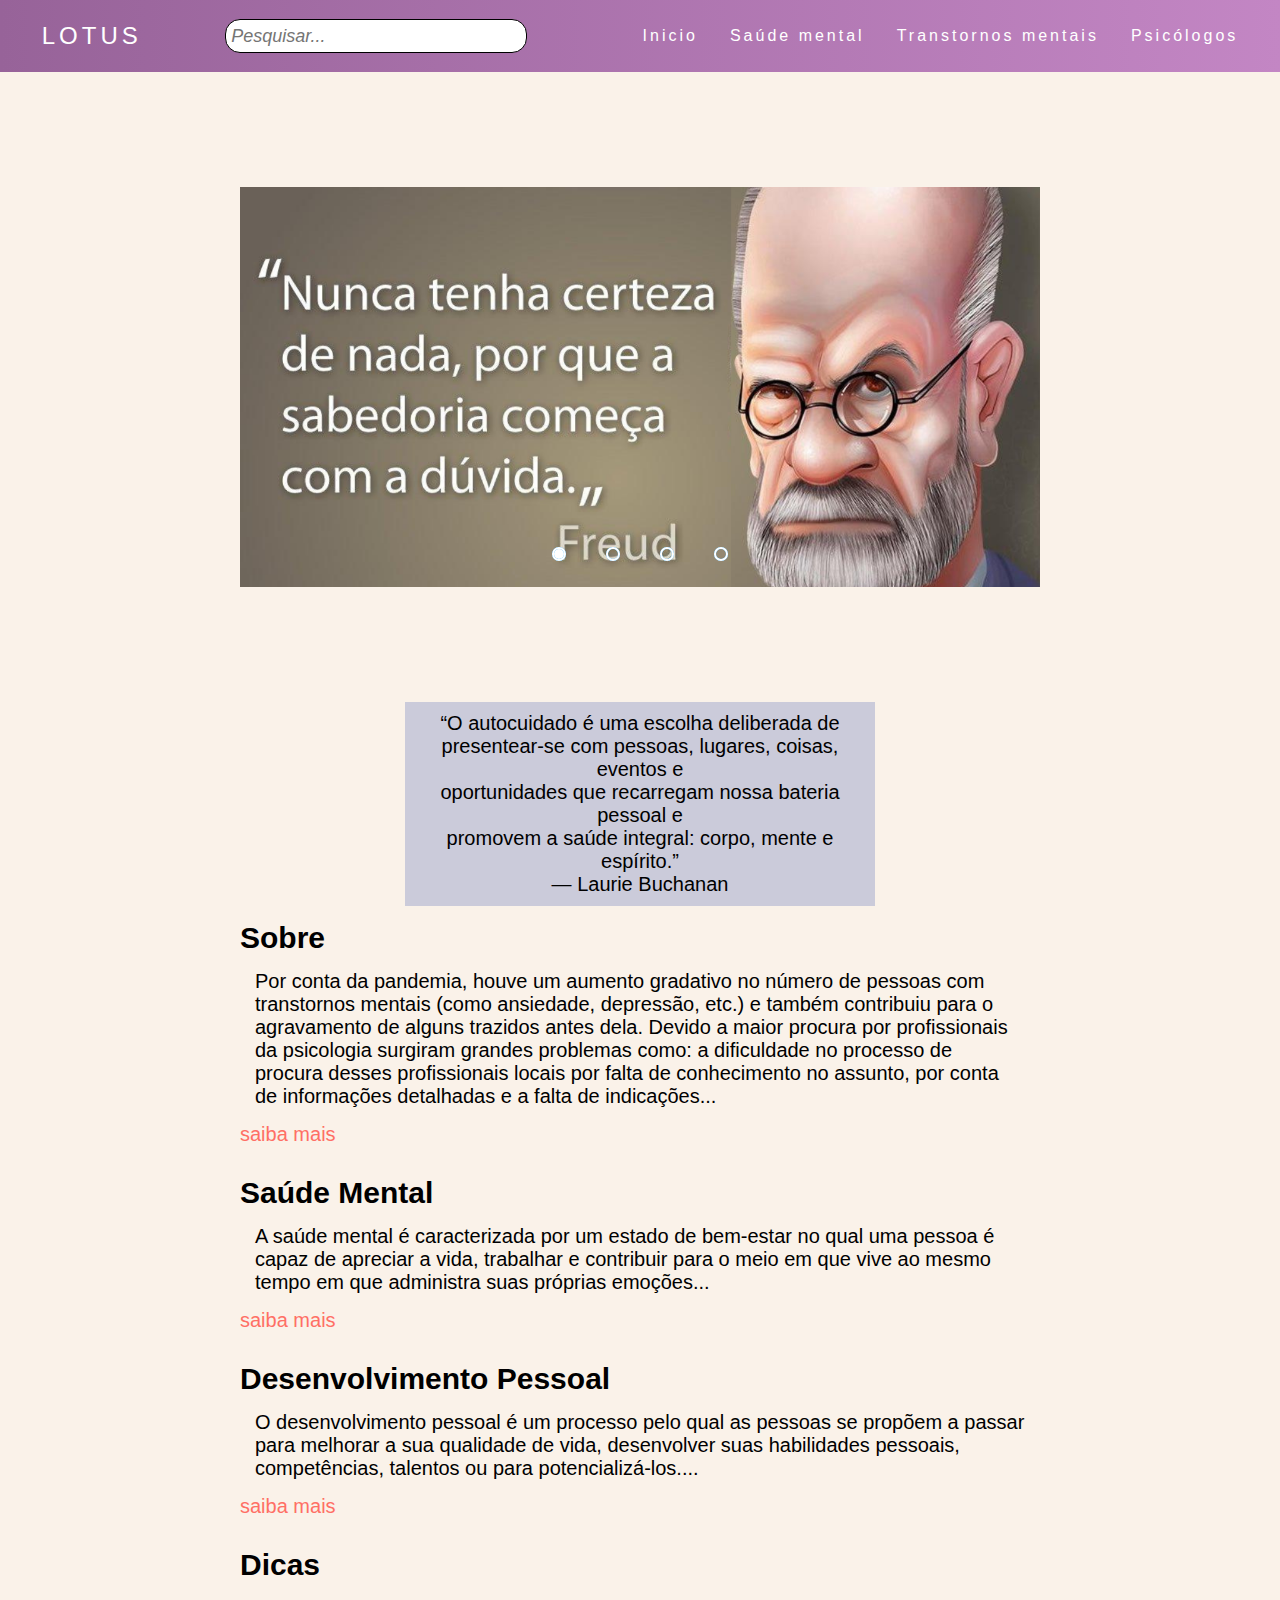
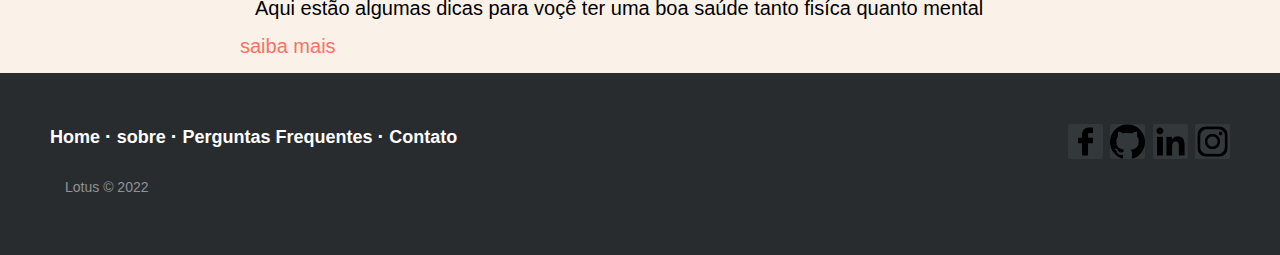
<file: index.html>
<!DOCTYPE html>
<html lang="pt-br">
<head>
    <meta charset="UTF-8">
    <meta http-equiv="X-UA-Compatible" content="IE=edge">
    <meta name="viewport" content="width=device-width, initial-scale=1.0">
    <link rel="stylesheet" type="text/css" href="estilo.css">
    
    <title>Home</title>
</head>
<body>

    <header>

        <nav>

            <a class="logo" href="index.html">Lotus</a>

            <div id="divBusca">
                <input list="Historico" type="text" id="txtBusca" placeholder="Pesquisar..."/>
            </div>

            <div class="mobile-menu">

                <div class="line1"></div>
                <div class="line2"></div>
                <div class="line3"></div>
            
            </div>

            <ul class="nav-list">

                <li><a href="./index.html">Inicio</a></li>
                <li><a href="#SaudeMental">Saúde mental</a></li>
                <li><a href="Paginas/Transtornos.html">Transtornos mentais</a></li>
                <li><a href="./Paginas/Pisicologos.html"> Psicólogos</a></li>
            
            </ul>
        
        </nav>

    </header>
<div class="slider_Centro">  
    <div class="slider">

        <div class="slides">
            <!--bolinhas-->
            <input type="radio" name="radio-btn" id="radio1">
            <input type="radio" name="radio-btn" id="radio2">
            <input type="radio" name="radio-btn" id="radio3">
            <input type="radio" name="radio-btn" id="radio4">
            <!--fim das bolinhas-->

            <!--Imagens do slide-->
            <div class="slide first">
                <img src="Imagens/1.png" alt="Imagen1">
            </div>

            <div class="slide">
                <img src="Imagens/2.png" alt="Imagen2">
            </div>

            <div class="slide">
                <img src="Imagens/3.png" alt="Imagen3">
            </div>
            
            <div class="slide">
                <img src="Imagens/4.png" alt="Imagen4">
            </div>
            <!--Fim das imagens-->

            <!--navegaçao auto-->

            <div class="navigation-auto">
                <div class="auto-btn1"></div>
                <div class="auto-btn2"></div>
                <div class="auto-btn3"></div>
                <div class="auto-btn4"></div>
            </div>
        </div>

        <div class="manual-navegation">
            <label for="radio1" class="manual-btn"></label>
            <label for="radio2" class="manual-btn"></label>
            <label for="radio3" class="manual-btn"></label>
            <label for="radio4" class="manual-btn"></label>
        </div>

    </div>

</div>

    <main>
        <p class="menssagemMotivadora">
            “O autocuidado é uma escolha deliberada de<br>presentear-se com pessoas, 
            lugares, coisas, eventos e<br>oportunidades que recarregam nossa bateria 
            pessoal e<br>promovem a saúde integral: corpo, mente e espírito.” <br>
            — Laurie Buchanan
        </p>

        <div class="conteudo">

            <h2>Sobre</h2>
            <p>  Por conta da pandemia, houve um aumento gradativo no número de pessoas com transtornos 
                mentais (como ansiedade, depressão, etc.) e também contribuiu para o agravamento de alguns 
                trazidos antes dela.
                Devido a maior procura por profissionais da psicologia surgiram grandes problemas como: a 
                dificuldade no processo de procura desses profissionais locais por falta de conhecimento no assunto, por conta de informações detalhadas e a falta de indicações...</p>
            <a href="Paginas/Sobre.html" style="color:rgb(255, 111, 101);">saiba mais</a>
            
        </div>

        <div class="conteudo">

            <a name="SaudeMental" style="color:black;"><h2>Saúde Mental</h2></a>
            <p>A saúde mental é caracterizada por um estado de bem-estar no qual uma pessoa é 
                capaz de apreciar a vida, trabalhar e contribuir para o meio em que vive ao mesmo 
                tempo em que administra suas próprias emoções...</p>
                <a href="Paginas/SaudeMental.html" style="color:rgb(255, 111, 101);">saiba mais</a>
        </div>

       <!-- <div class="conteudo">
            <a name="Transtornos" style="color:black;"><h2>Transtornos</h2></a>
            <p>Lorem ipsum dolor sit amet consectetur adipisicing elit. Facere at magni 
                sapiente cum commodi voluptates accusantium vel ipsum eveniet? 
                Necessitatibus alias quaerat incidunt repellendus vel ducimus beatae 
                soluta ipsum saepe!</p>
            <p>Lorem ipsum dolor sit amet consectetur adipisicing elit. 
                Corporis nemo ullam ducimus, dolorum esse saepe, quis iusto 
                voluptatibus dolor magnam nihil ab minus incidunt, eos hic amet 
                cumque ratione? Dicta.</p>
            <p>Lorem ipsum dolor sit amet consectetur adipisicing elit. Neque 
                maiores nam tempora. Perspiciatis odit id ea repellendus ullam, 
                itaque eum commodi ducimus maiores optio explicabo officia. Nihil 
                voluptas praesentium corrupti.</p>
                <a href="Paginas/Transtornos.html" style="color:rgb(255, 111, 101);">saiba mais</a>
        </div>-->

        <div class="conteudo">

            <h2>Desenvolvimento Pessoal</h2>
            <p>  O desenvolvimento pessoal é um processo pelo qual as pessoas se propõem a passar para melhorar a sua qualidade de vida, desenvolver suas habilidades pessoais, competências, talentos ou para potencializá-los....</p>
            <a href="Paginas/Desenvolvimento.html" style="color:rgb(255, 111, 101);">saiba mais</a>
            
        </div>

        <div class="conteudo">

            <h2>Dicas</h2>
            <p>Aqui estão algumas dicas para voçê ter uma boa saúde tanto fisíca quanto mental</p>
            <a href="Paginas/Dicas.html" style="color:rgb(255, 111, 101);">saiba mais</a>
            
        </div>
    </main>

    <footer class="footer-distributed">

        <div class="footer-right">

            <a href="#"><i><img src="icons/facebook.png" height="35px" width="35px" title="Facebook"></i></a>
            <a href="#"><i><img src="icons/github.png" height="35px" width="35px" title="github"></i></a>
            <a href="#"><i><img src="icons/linkedin.png" height="35px" width="35px" title="Linkedin"></i></a>
            <a href="#"><i><img src="icons/instagram.png" height="35px" width="35px" title="Instagram"></i></a>

        </div>

        <div class="footer-left">

            <p class="footer-links">
                <a class="link-1" href="#">Home</a>

                <a href="Paginas/Sobre.html">sobre</a>

                <a href="Paginas/Dicas.html">Perguntas Frequentes</a>

                <a href="https://www.instagram.com.br">Contato</a>
            </p>

            <p>Lotus &copy; 2022</p>
        </div>

    </footer>

    <script type="text/javascript" src="script.js"></script>

</body>
</html>
</file>
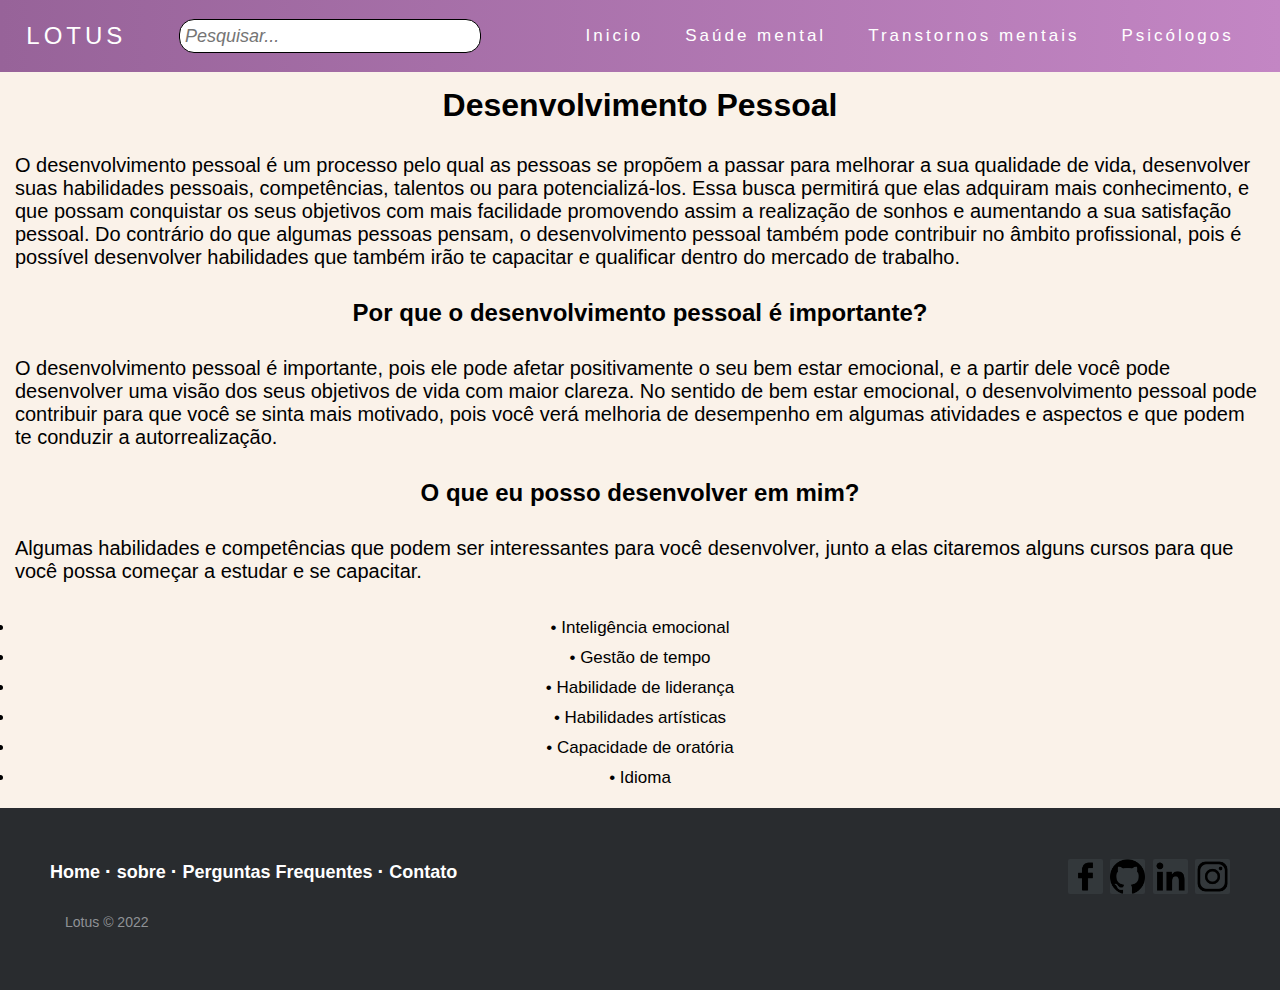
<file: Paginas/Desenvolvimento.html>
<!DOCTYPE html>
<html lang="pt-br">
<head>
    <meta charset="UTF-8">
    <meta http-equiv="X-UA-Compatible" content="IE=edge">
    <meta name="viewport" content="width=device-width, initial-scale=1.0">
    <link rel="stylesheet" type="text/css" href="../estilo.css">
    <style>
        h1{
            text-align: center;
            padding: 15px;
        }
        h2{
            text-align: center;
            padding: 15px;
        }
        p{
            padding: 15px;
        }
        ul{
            text-align: center;
            padding: 15px;
        }
        ul li{
            padding: 5px;
            font-size: 17px;
        }
    </style>
    <title>Desenvolvimento Pessoal </title>
</head>
<body>
    <header>
        <nav>
            <a class="logo" href="../index.html">Lotus</a>
            <div id="divBusca">
                <input type="text" id="txtBusca" placeholder="Pesquisar..."/>
              </div>
            <div class="mobile-menu">
                <div class="line1"></div>
                <div class="line2"></div>
                <div class="line3"></div>
            </div>
            <ul class="nav-list">
                <li><a href="../index.html">Inicio</a></li>
                <li><a href="SaudeMental.html">Saúde mental</a></li>
                <li><a href="Transtornos.html">Transtornos mentais</a></li>
                <li><a href="Pisicologos.html"> Psicólogos</a></li>
            </ul>
        </nav>
    </header>
    <main>
        <h1>Desenvolvimento Pessoal</h1>
        <p>  O desenvolvimento pessoal é um processo pelo qual as pessoas se propõem a passar para melhorar a sua qualidade de vida, desenvolver suas habilidades pessoais, competências, talentos ou para potencializá-los.
            Essa busca permitirá que elas adquiram mais conhecimento, e que possam conquistar os seus objetivos com mais facilidade promovendo assim a realização de sonhos e aumentando a sua satisfação pessoal. 
            Do contrário do que algumas pessoas pensam, o desenvolvimento pessoal também pode contribuir no âmbito profissional, pois é possível desenvolver habilidades que também irão te capacitar e qualificar dentro do mercado de trabalho.
        </p>
        <h2>Por que o desenvolvimento pessoal é importante? </h2>
        <p>  O desenvolvimento pessoal é importante, pois ele pode afetar positivamente o seu bem estar emocional, e a partir dele você pode desenvolver uma visão dos seus objetivos de vida com maior clareza.

            No sentido de bem estar emocional, o desenvolvimento pessoal pode contribuir para que você se sinta mais motivado, pois você verá melhoria de desempenho em algumas atividades e aspectos e que podem te conduzir a autorrealização. 
        </p>
        <h2>O que eu posso desenvolver em mim?</h2>
        <p>  Algumas habilidades e competências que podem ser interessantes para você desenvolver, junto a elas citaremos alguns cursos para que você possa começar a estudar e se capacitar.</p>
    
        <ul>
            <li>• Inteligência emocional</li>
            <li>• Gestão de tempo</li>
            <li>• Habilidade de liderança</li>
            <li>• Habilidades artísticas</li>
            <li>• Capacidade de oratória</li>
            <li>• Idioma</li>
        </ul>
    </main>
    <footer class="footer-distributed">

        <div class="footer-right">
  
            <a href="#"><i><img src="../icons/facebook.png" height="35px" width="35px" title="Facebook"></i></a>
            <a href="#"><i><img src="../icons/github.png" height="35px" width="35px" title="github"></i></a>
            <a href="#"><i><img src="../icons/linkedin.png" height="35px" width="35px" title="Linkedin"></i></a>
            <a href="#"><i><img src="../icons/instagram.png" height="35px" width="35px" title="Instagram"></i></a>
  
        </div>
  
        <div class="footer-left">

            <p class="footer-links">
                <a class="link-1" href="#">Home</a>

                <a href="../Paginas/Sobre.html">sobre</a>

                <a href="../Paginas/Dicas.html">Perguntas Frequentes</a>

                <a href="../https://www.instagram.com.br">Contato</a>
            </p>

            <p>Lotus &copy; 2022</p>
        </div>
  
    </footer>
    <script type="text/javascript" src="../script.js"></script>
</body>
</html>
</file>
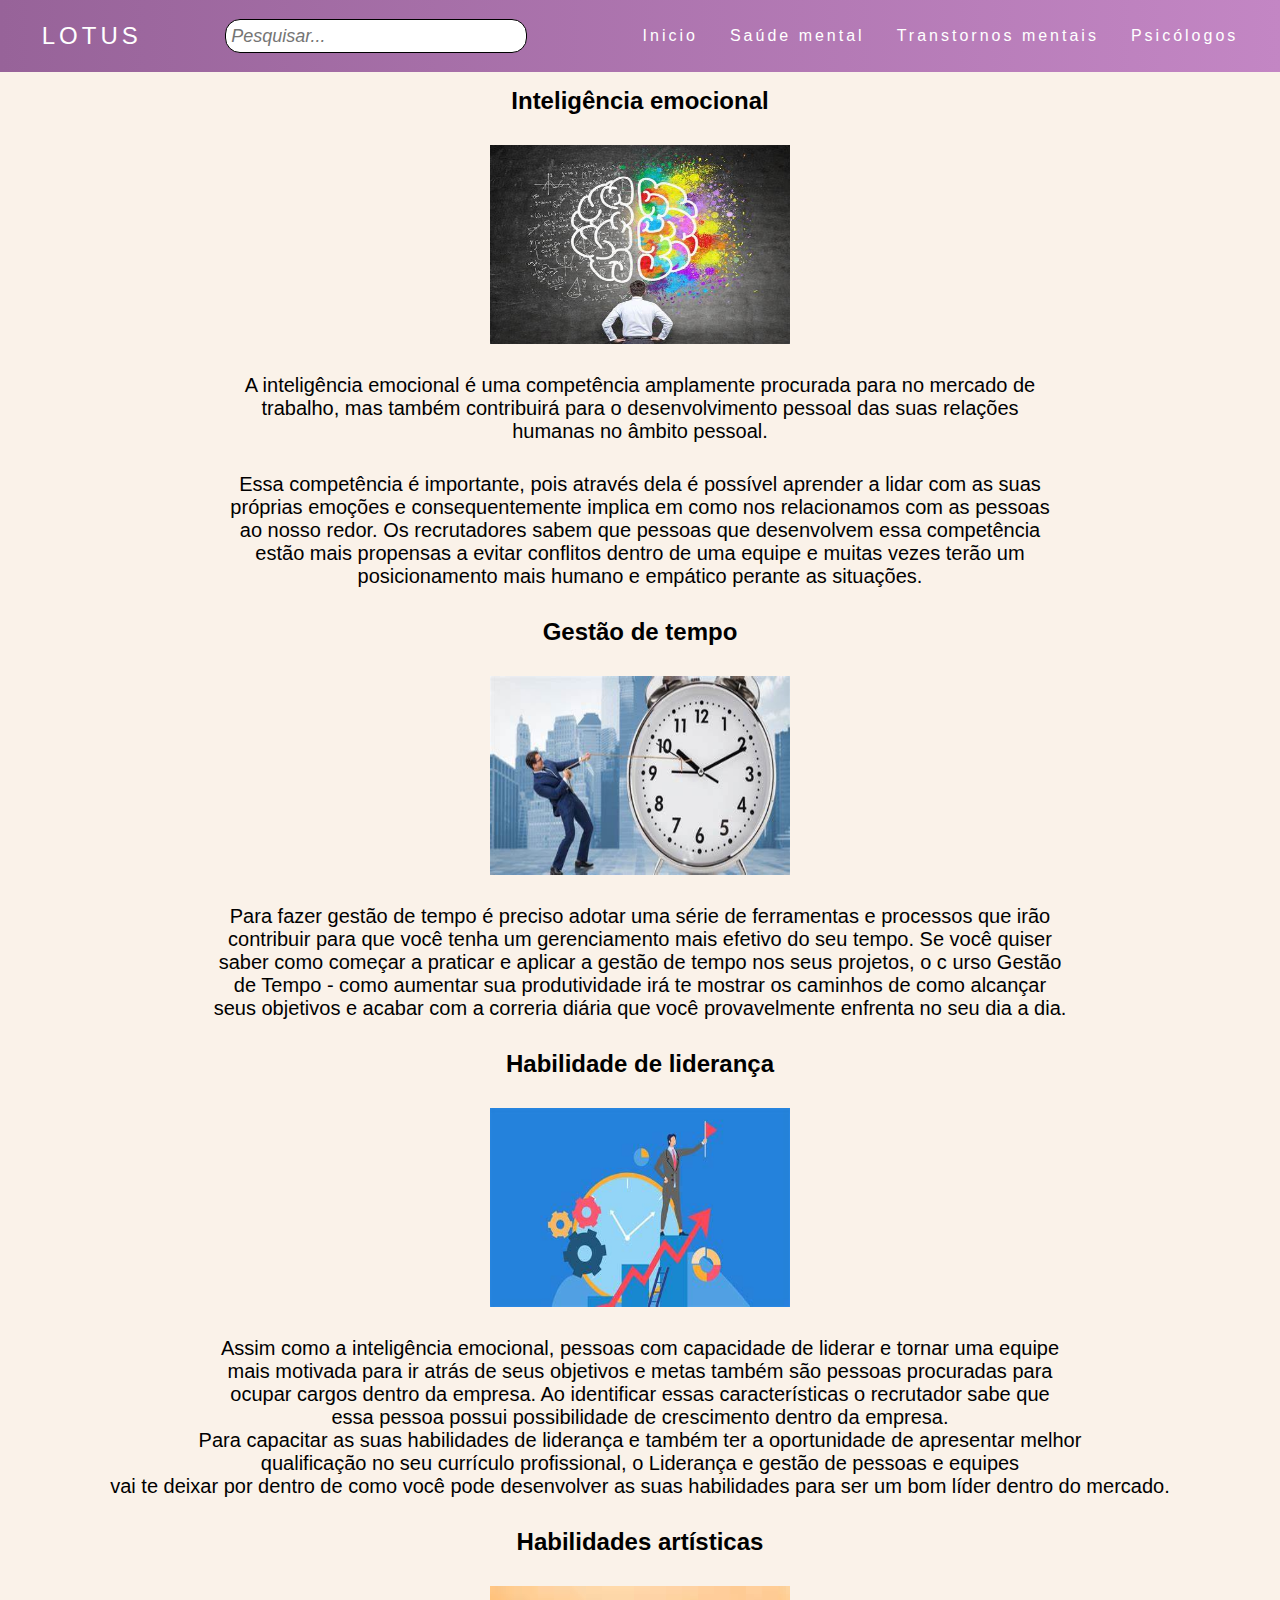
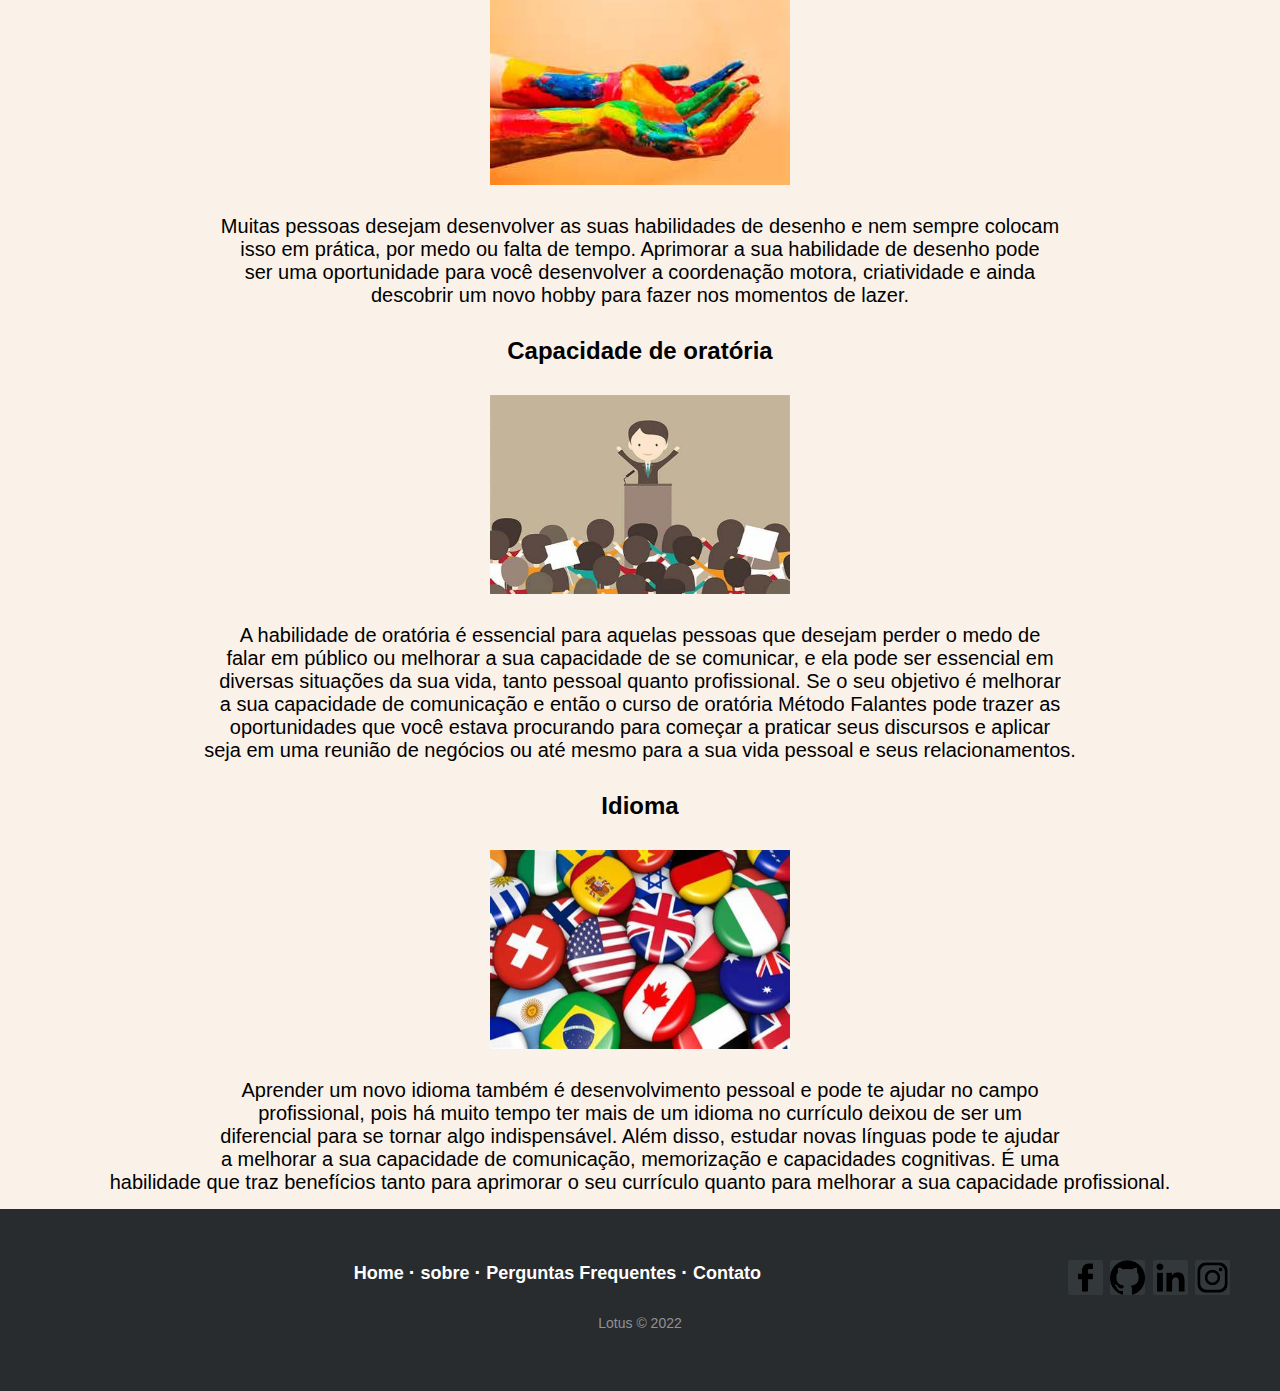
<file: Paginas/Dicas.html>
<!DOCTYPE html>
<html lang="pt-br">
<head>
    <meta charset="UTF-8">
    <meta http-equiv="X-UA-Compatible" content="IE=edge">
    <meta name="viewport" content="width=device-width, initial-scale=1.0">
    <link rel="stylesheet" type="text/css" href="../estilo.css">
    <style>
        h2{
            padding: 15px;
            text-align: center;
        }
        p{
            text-align: center;
        }
        .imagem{
            padding: 15px;
           margin: auto;
           display: flex;
        }
    </style>
    <title>Dicas</title>
</head>
<body>
    <header>
        <nav>
            <a class="logo" href="../index.html">Lotus</a>
            <div id="divBusca">
                <input type="text" id="txtBusca" placeholder="Pesquisar..."/>
              </div>
            <div class="mobile-menu">
                <div class="line1"></div>
                <div class="line2"></div>
                <div class="line3"></div>
            </div>
            <ul class="nav-list">
                <li><a href="../index.html">Inicio</a></li>
                <li><a href="SaudeMental.html">Saúde mental</a></li>
                <li><a href="Transtornos.html">Transtornos mentais</a></li>
                <li><a href="Pisicologos.html"> Psicólogos</a></li>
            </ul>
        </nav>
    </header>
    <main>
        <h2>Inteligência emocional</h2>
        <img class="imagem" src="../Imagens/emocional.jpg" width="300px" height="199px">
        <p>  A inteligência emocional é uma 
            competência amplamente procurada para no mercado de<br> trabalho, 
            mas também contribuirá para o desenvolvimento pessoal das suas relações <br>
            humanas no âmbito pessoal.<br></p>
            <p>  Essa competência é importante, pois através dela é possível aprender 
            a lidar com as suas<br> próprias emoções e consequentemente implica em como
            nos relacionamos com as pessoas<br> ao nosso redor.
            Os recrutadores sabem que pessoas que desenvolvem essa competência<br> estão mais 
            propensas a evitar conflitos dentro de uma equipe e muitas vezes terão um <br>posicionamento 
            mais humano e empático perante as situações.<br></p>

            <h2>Gestão de tempo</h2>
            <img class="imagem" src="../Imagens/gestao de tempo.jpg" width="300px" height="199px">
            <p>  Para fazer gestão de tempo é preciso adotar uma série de ferramentas e processos que 
            irão<br> contribuir para que você tenha um gerenciamento mais efetivo do seu tempo.
            Se você quiser<br> saber como começar a praticar e aplicar a gestão de tempo nos seus projetos, o c
            urso Gestão<br> de Tempo - como aumentar sua produtividade irá te mostrar os 
            caminhos de como alcançar<br> seus objetivos e acabar com a correria diária que você provavelmente 
            enfrenta no seu dia a dia. </p>

            <h2>Habilidade de liderança</h2>
            <img class="imagem"src="../Imagens/liderança.jpg"width="300px" height="199px">
            <p>  Assim como a inteligência emocional, pessoas com capacidade de liderar e tornar uma equipe<br> mais 
            motivada para ir atrás de seus objetivos e metas também são pessoas procuradas para<br> ocupar cargos 
            dentro da empresa. Ao identificar essas características o recrutador sabe que<br> essa pessoa possui 
            possibilidade de crescimento dentro da empresa.<br>
            Para capacitar as suas habilidades de liderança e também ter a oportunidade de apresentar melhor <br>
            qualificação no seu currículo profissional, o Liderança e gestão de pessoas e equipes<br> vai te deixar 
            por dentro de como você pode desenvolver as suas habilidades para ser um bom líder dentro do mercado.</p>

            <h2>Habilidades artísticas</h2>
            <img class="imagem"src="../Imagens/artistica.jpg"width="300px" height="199px">
            <p>  Muitas pessoas desejam desenvolver as suas habilidades de desenho e nem sempre colocam<br> isso em 
                prática, por medo ou falta de tempo.
                Aprimorar a sua habilidade de desenho pode<br> ser uma oportunidade para você desenvolver a 
                coordenação motora, criatividade e ainda <br>descobrir um novo hobby para fazer nos momentos de lazer.
            </p>

            <h2>Capacidade de oratória</h2>
            <img class="imagem"src="../Imagens/horatoria.jpg"width="300px" height="199px">
            <p>  A habilidade de oratória é essencial para aquelas pessoas que desejam perder o medo de<br> falar em 
                público ou melhorar a sua capacidade de se comunicar, e ela pode ser essencial em<br> diversas 
                situações da sua vida, tanto pessoal quanto profissional. 
                Se o seu objetivo é melhorar <br>a sua capacidade de comunicação e então o curso de oratória 
                Método Falantes pode trazer as<br> oportunidades que você estava procurando para começar a 
                praticar seus discursos e aplicar <br>seja em uma reunião de negócios ou até mesmo para a sua 
                vida pessoal e seus relacionamentos.</p>

            <h2>Idioma</h2>
            <img class="imagem"src="../Imagens/idioma.jpg"width="300px" height="199px">
            <p>  Aprender um novo idioma também é desenvolvimento pessoal e pode te ajudar no campo<br> profissional, 
                pois há muito tempo ter mais de um idioma no currículo deixou de ser um <br>diferencial para se tornar 
                algo indispensável.
                Além disso, estudar novas línguas pode te ajudar <br>a melhorar a sua capacidade de comunicação, memorização e 
                capacidades cognitivas. É uma <br>habilidade que traz benefícios tanto para aprimorar o seu currículo quanto 
                para melhorar a sua capacidade profissional.</p>
    </main>
    <footer class="footer-distributed">

        <div class="footer-right">
  
            <a href="#"><i><img src="../icons/facebook.png" height="35px" width="35px" title="Facebook"></i></a>
            <a href="#"><i><img src="../icons/github.png" height="35px" width="35px" title="github"></i></a>
            <a href="#"><i><img src="../icons/linkedin.png" height="35px" width="35px" title="Linkedin"></i></a>
            <a href="#"><i><img src="../icons/instagram.png" height="35px" width="35px" title="Instagram"></i></a>
  
        </div>
  
        <div class="footer-left">

            <p class="footer-links">
                <a class="link-1" href="#">Home</a>

                <a href="../Paginas/Sobre.html">sobre</a>

                <a href="../Paginas/Dicas.html">Perguntas Frequentes</a>

                <a href="../https://www.instagram.com.br">Contato</a>
            </p>

            <p>Lotus &copy; 2022</p>
        </div>
  
    </footer>
    <script type="text/javascript" src="../script.js"></script>
</body>
</html>
</file>
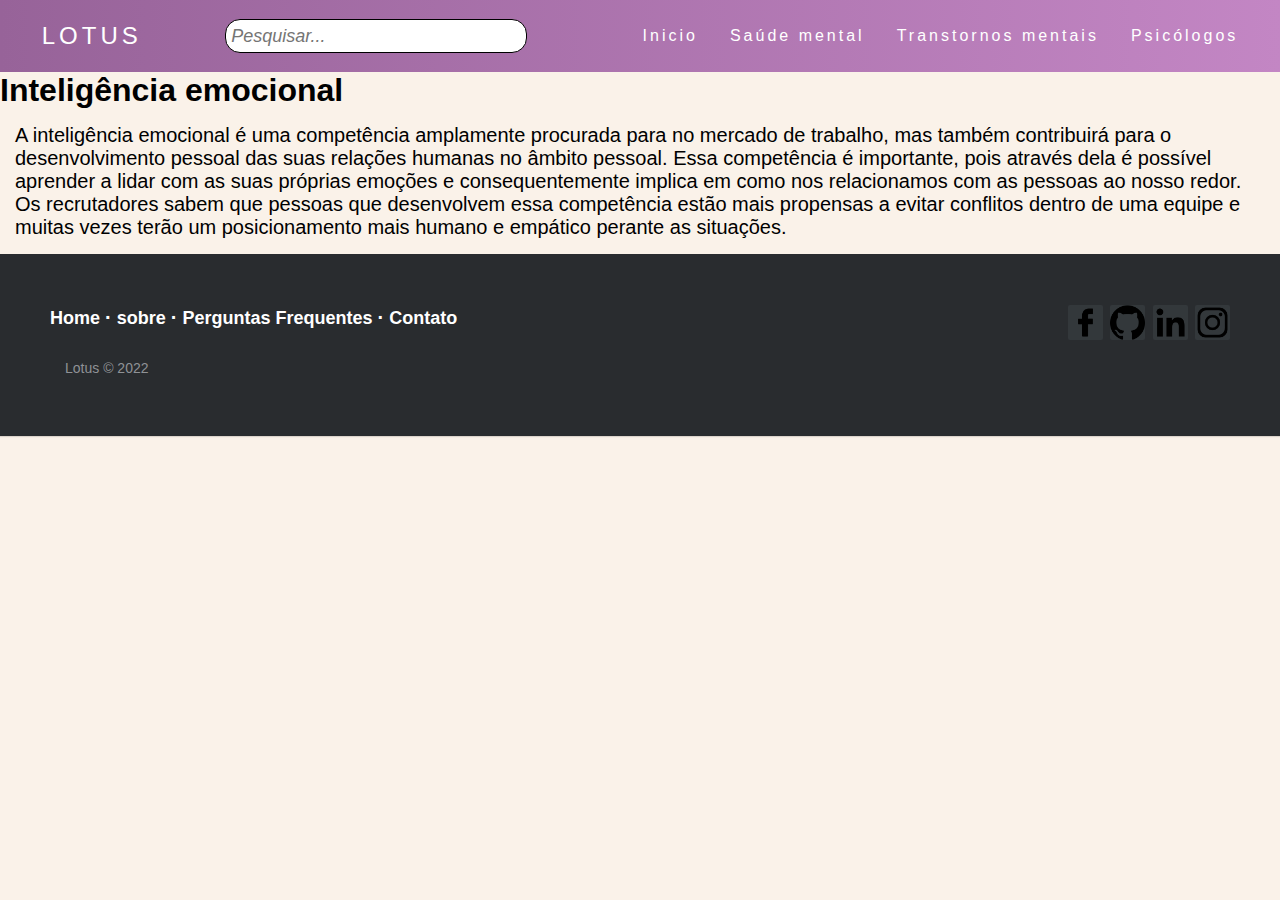
<file: Paginas/Inteligência_Emocional.html>
<!DOCTYPE html>
<html lang="pt-br">
<head>
    <meta charset="UTF-8">
    <meta http-equiv="X-UA-Compatible" content="IE=edge">
    <meta name="viewport" content="width=device-width, initial-scale=1.0">
    <link rel="stylesheet" type="text/css" href="../estilo.css">
    
    <title>Inteligência emocional </title>
</head>
<body>
    <header>
        <nav>
            <a class="logo" href="../index.html">Lotus</a>
            <div id="divBusca">
                <input type="text" id="txtBusca" placeholder="Pesquisar..."/>
              </div>
            <div class="mobile-menu">
                <div class="line1"></div>
                <div class="line2"></div>
                <div class="line3"></div>
            </div>
            <ul class="nav-list">
                <li><a href="../index.html">Inicio</a></li>
                <li><a href="SaudeMental.html">Saúde mental</a></li>
                <li><a href="Transtornos.html">Transtornos mentais</a></li>
                <li><a href="Pisicologos.html"> Psicólogos</a></li>
            </ul>
        </nav>
    </header>
    <main>
        <h1>Inteligência emocional</h1>
        <p>  A inteligência emocional é uma competência amplamente procurada para no mercado de trabalho, mas também contribuirá para o desenvolvimento pessoal das suas relações humanas no âmbito pessoal.
            Essa competência é importante, pois através dela é possível aprender a lidar com as suas próprias emoções e consequentemente implica em como nos relacionamos com as pessoas ao nosso redor.
            Os recrutadores sabem que pessoas que desenvolvem essa competência estão mais propensas a evitar conflitos dentro de uma equipe e muitas vezes terão um posicionamento mais humano e empático perante as situações.
        </p>
    </main>
    <footer class="footer-distributed">

        <div class="footer-right">
  
            <a href="#"><i><img src="../icons/facebook.png" height="35px" width="35px" title="Facebook"></i></a>
            <a href="#"><i><img src="../icons/github.png" height="35px" width="35px" title="github"></i></a>
            <a href="#"><i><img src="../icons/linkedin.png" height="35px" width="35px" title="Linkedin"></i></a>
            <a href="#"><i><img src="../icons/instagram.png" height="35px" width="35px" title="Instagram"></i></a>
  
        </div>
  
        <div class="footer-left">

            <p class="footer-links">
                <a class="link-1" href="#">Home</a>

                <a href="../Paginas/Sobre.html">sobre</a>

                <a href="../Paginas/Dicas.html">Perguntas Frequentes</a>

                <a href="../https://www.instagram.com.br">Contato</a>
            </p>

            <p>Lotus &copy; 2022</p>
        </div>
  
    </footer>
    <script type="text/javascript" src="../script.js"></script>
</body>
</html>
</file>
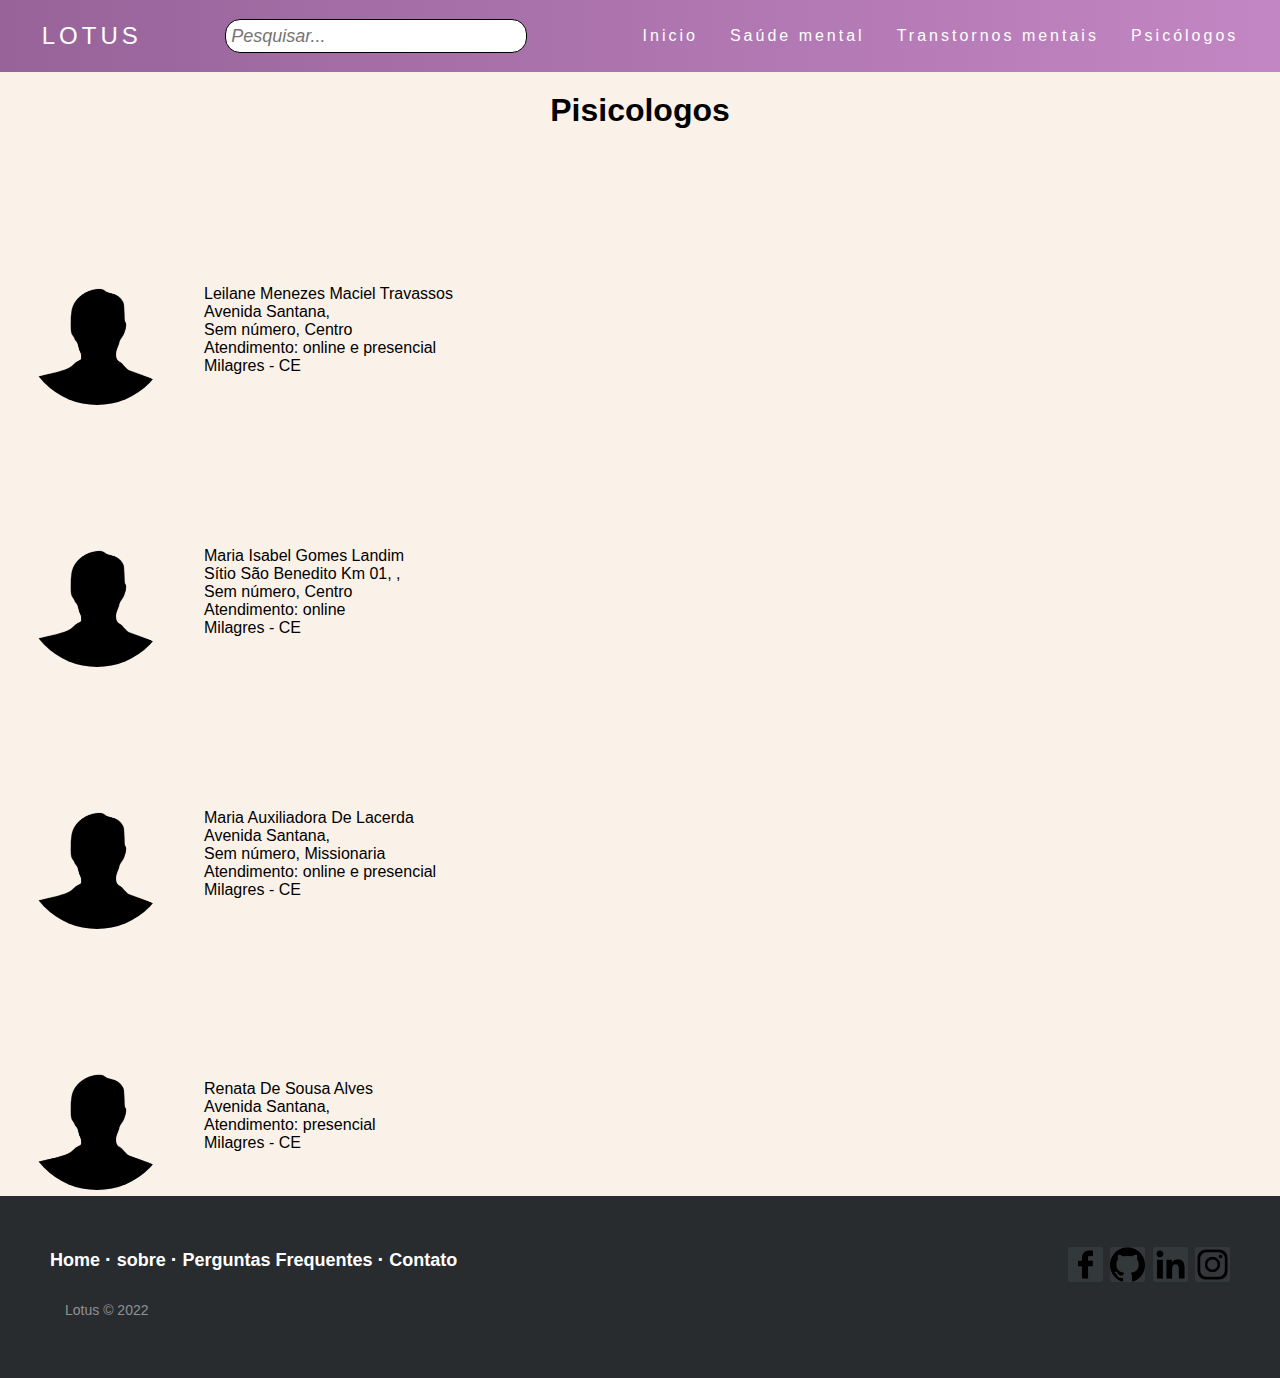
<file: Paginas/Pisicologos.html>
<!DOCTYPE html>
<html lang="pt-br">
<head>
    <meta charset="UTF-8">
    <meta http-equiv="X-UA-Compatible" content="IE=edge">
    <meta name="viewport" content="width=device-width, initial-scale=1.0">
    <link rel="stylesheet" type="text/css" href="../estilo.css">
    <style>
      
    </style>
    <title>Pisicologos</title>
</head>
<body>
    <header>
        <nav>
            <a class="logo" href="../index.html">Lotus</a>
            <div id="divBusca">
                <input type="text" id="txtBusca" placeholder="Pesquisar..."/>
              </div>
            <div class="mobile-menu">
                <div class="line1"></div>
                <div class="line2"></div>
                <div class="line3"></div>
            </div>
            <ul class="nav-list">
                <li><a href="../index.html">Inicio</a></li>
                <li><a href="SaudeMental.html">Saúde mental</a></li>
                <li><a href="Transtornos.html">Transtornos mentais</a></li>
                <li><a href="Pisicologos.html"> Psicólogos</a></li>
            </ul>
        </nav>
    </header>

    <h1 class="H1_pisicologos">Pisicologos</h1>

    <table>
    
        <tr>
          <td><img  class="imagen_pisicologos"src='../Imagens/psc1.png'/></td>
          
          <td class="infor">  Leilane Menezes Maciel Travassos </br>Avenida Santana, 
<br>Sem número, Centro<br>Atendimento: online e presencial<br>Milagres - CE

          </td>
        </tr>
      
      </table>

      <table>
        <tr>
          <td><img  class="imagen_pisicologos"src='../Imagens/psc1.png'/></td>
          
          <td class="infor"> Maria Isabel Gomes Landim</br>Sítio São Benedito Km 01,            , 
            <br>Sem número, Centro<br>Atendimento: online
            <br>Milagres - CE
        </tr>
       
      </table>

      <table>
        <tr>
          <td><img  class="imagen_pisicologos"src='../Imagens/psc1.png'/></td>
          
          <td class="infor">  Maria Auxiliadora De Lacerda </br>Avenida Santana, 
            <br>Sem número, Missionaria<br>Atendimento: online e presencial<br>Milagres - CE
          </td>
        </tr>
       
      </table>

      <table>
        <tr>
          <td><img  class="imagen_pisicologos"src='../Imagens/psc1.png'/></td>
          
          <td class="infor"> Renata De Sousa Alves </br>Avenida Santana, 
             <br>Atendimento: presencial<br>Milagres - CE
          </td>
        </tr>
       
      </table>



    <main>

    </main>
    <footer class="footer-distributed">

      <div class="footer-right">

          <a href="#"><i><img src="../icons/facebook.png" height="35px" width="35px" title="Facebook"></i></a>
          <a href="#"><i><img src="../icons/github.png" height="35px" width="35px" title="github"></i></a>
          <a href="#"><i><img src="../icons/linkedin.png" height="35px" width="35px" title="Linkedin"></i></a>
          <a href="#"><i><img src="../icons/instagram.png" height="35px" width="35px" title="Instagram"></i></a>

      </div>

      <div class="footer-left">

        <p class="footer-links">
            <a class="link-1" href="#">Home</a>

            <a href="../Paginas/Sobre.html">sobre</a>

            <a href="../Paginas/Dicas.html">Perguntas Frequentes</a>

            <a href="../https://www.instagram.com.br">Contato</a>
        </p>

        <p>Lotus &copy; 2022</p>
    </div>
  </footer>
    <script type="text/javascript" src="../script.js"></script>
</body>
</html>
</file>
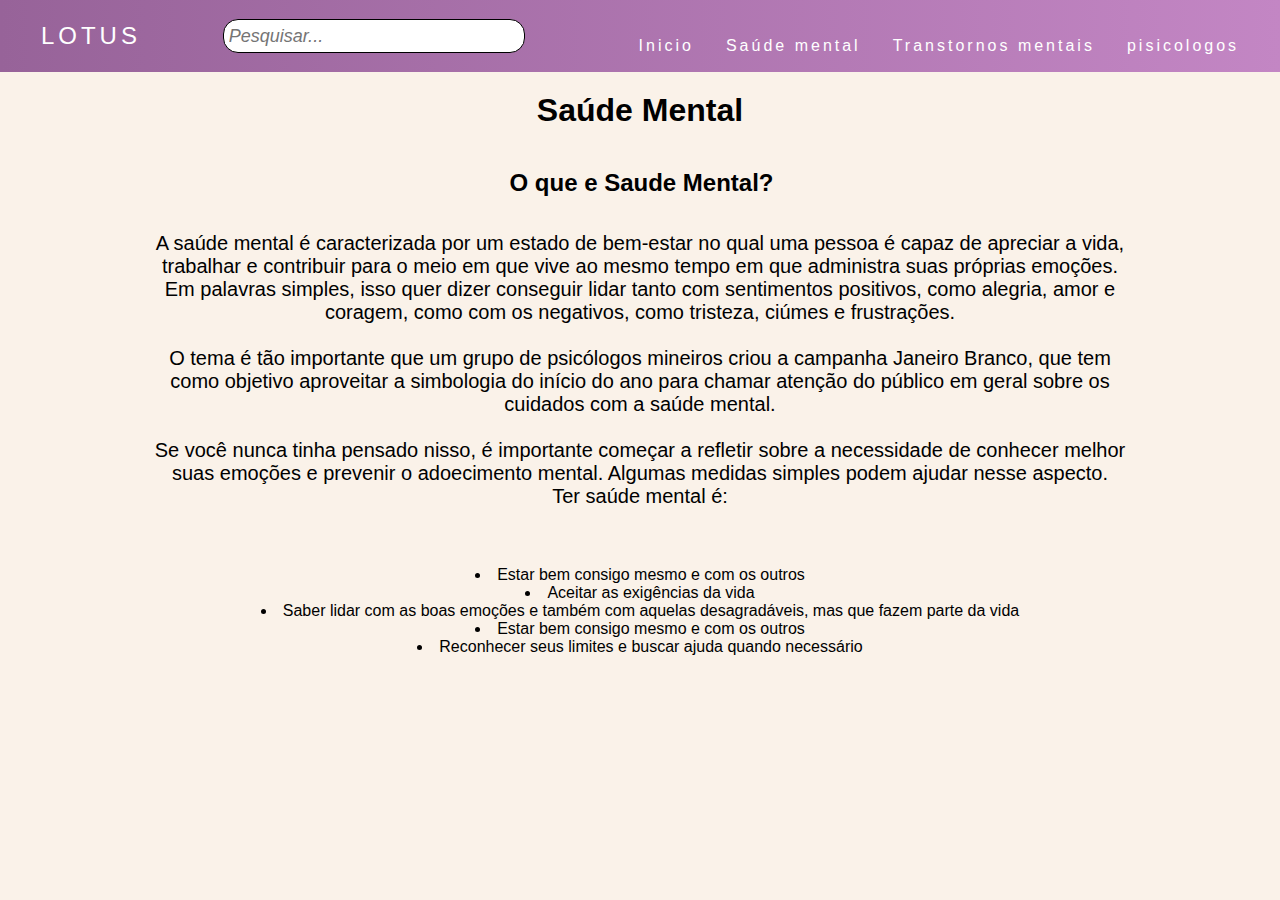
<file: Paginas/SaudeMental.html>
<!DOCTYPE html>
<html lang="pt-br">
<head>
    <meta charset="UTF-8">
    <meta http-equiv="X-UA-Compatible" content="IE=edge">
    <meta name="viewport" content="width=device-width, initial-scale=1.0">
    <link rel="stylesheet" type="text/css" href="../estilo.css">
    <style>
        *{
            font-family: Arial, Helvetica, sans-serif;
            padding: 0;
            margin: 0;
        }
        h2{
            padding: 20px 0 20px 3px;
            text-align: center;
        }
        p{
            text-align: center;
        }
       ul{
           padding: 20px 0 0 0;
           text-align: center;
           list-style: inside;
           
       }
    </style>
    <title>SaudeMental</title>
</head>
<body>
    <header>
        <nav>
            <a class="logo" href="../index.html">Lotus</a>
            <div id="divBusca">
                <input type="text" id="txtBusca" placeholder="Pesquisar..."/>
              </div>
            <div class="mobile-menu">
                <div class="line1"></div>
                <div class="line2"></div>
                <div class="line3"></div>
            </div>
            <ul class="nav-list">
                <li><a href="../index.html">Inicio</a></li>
                <li><a href="SaudeMental.html">Saúde mental</a></li>
                <li><a href="Transtornos.html">Transtornos mentais</a></li>
                <li><a href="Pisicologos.html">pisicologos</a></li>
            </ul>
        </nav>
    </header>

    <main>
        <h1 class="H1_pisicologos">Saúde Mental</h1>

        <h2>O que e Saude Mental?</h2>

        <p>
            A saúde mental é caracterizada por um estado de bem-estar no qual uma pessoa é capaz de apreciar a vida,<br>trabalhar e contribuir para o meio em que vive ao mesmo tempo em que administra suas próprias emoções.<br>
 Em palavras simples, isso quer dizer conseguir lidar tanto com sentimentos positivos, como alegria, amor e<br>coragem, como com os negativos, como tristeza, ciúmes e frustrações.<br>
 <br>O tema é tão importante que um grupo de psicólogos mineiros criou a campanha Janeiro Branco, que tem<br>como objetivo aproveitar a simbologia do início do ano para chamar atenção do público em geral sobre os<br>cuidados com a saúde mental.<br>
 <br>Se você nunca tinha pensado nisso, é importante começar a refletir sobre a necessidade de conhecer melhor<br>suas emoções e prevenir o adoecimento mental. Algumas medidas simples podem ajudar nesse aspecto.<br> 
Ter saúde mental é:<br><br>
    

</p>
            <ul>
                <li>Estar bem consigo mesmo e com os outros<br></li>
                <li>Aceitar as exigências da vida<br></li>
                <li>Saber lidar com as boas emoções e também com aquelas desagradáveis, mas que fazem parte da vida<br></li>
                <li>Estar bem consigo mesmo e com os outros<br></li>
                <li>Reconhecer seus limites e buscar ajuda quando necessário<br></li>
            </ul>
        
        





    </main>
    <script type="text/javascript" src="../script.js"></script>
</body>
</html>
</file>
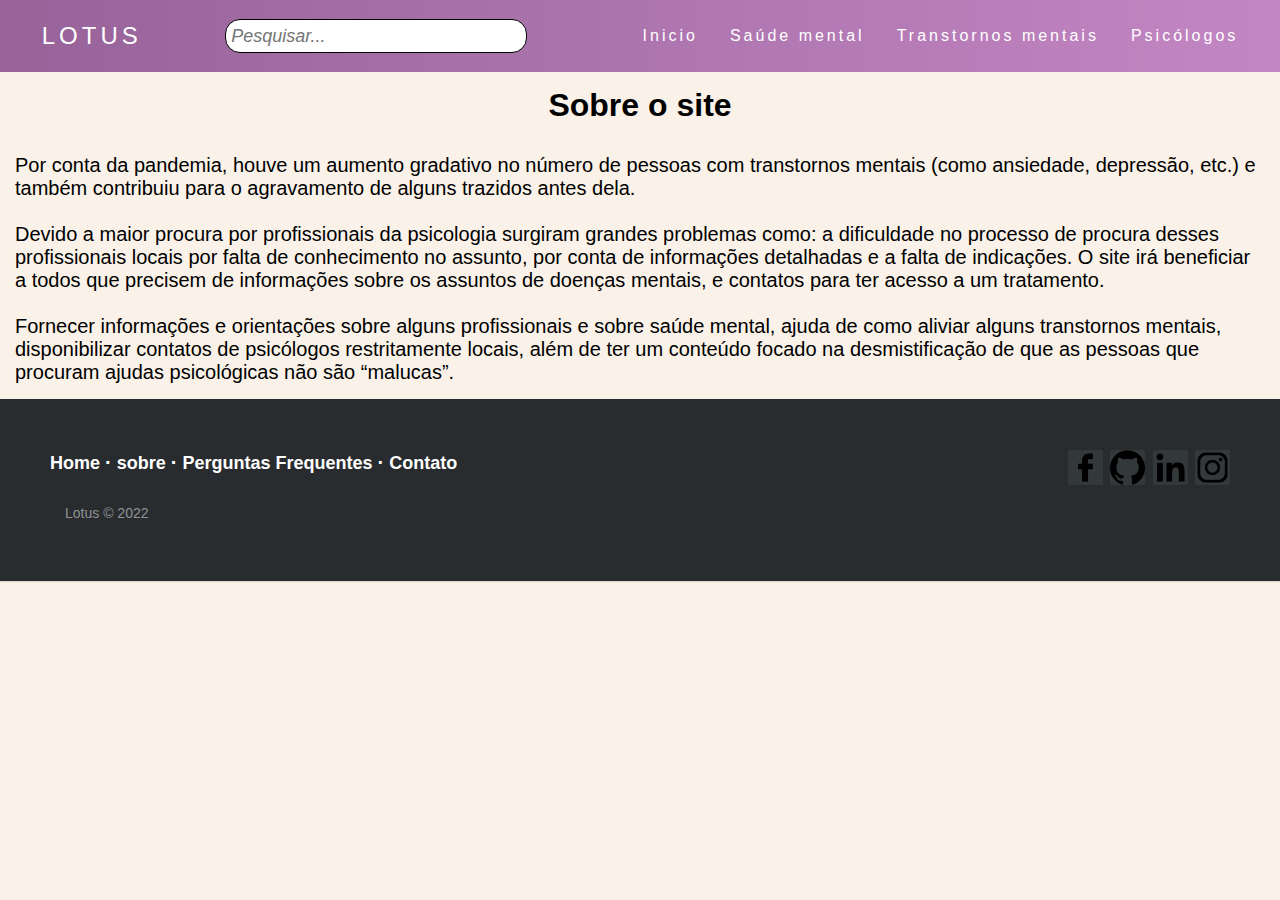
<file: Paginas/Sobre.html>
<!DOCTYPE html>
<html lang="pt-br">
<head>
    <meta charset="UTF-8">
    <meta http-equiv="X-UA-Compatible" content="IE=edge">
    <meta name="viewport" content="width=device-width, initial-scale=1.0">
    <link rel="stylesheet" type="text/css" href="../estilo.css">
    <style>
        h1{
            padding: 15px;
            text-align: center;
        }
        p{
            padding: 15px;
        }
    </style>
    <title>Sobre</title>
</head>
<body>
    <header>
        <nav>
            <a class="logo" href="../index.html">Lotus</a>
            <div id="divBusca">
                <input type="text" id="txtBusca" placeholder="Pesquisar..."/>
              </div>
            <div class="mobile-menu">
                <div class="line1"></div>
                <div class="line2"></div>
                <div class="line3"></div>
            </div>
            <ul class="nav-list">
                <li><a href="../index.html">Inicio</a></li>
                <li><a href="SaudeMental.html">Saúde mental</a></li>
                <li><a href="Transtornos.html">Transtornos mentais</a></li>
                <li><a href="Pisicologos.html"> Psicólogos</a></li>
            </ul>
        </nav>
    </header>
    <main>
        <h1>Sobre o site</h1>
        <p>  Por conta da pandemia, houve um aumento gradativo no número de pessoas 
            com transtornos mentais (como ansiedade, depressão, etc.) e também contribuiu 
            para o agravamento de alguns trazidos antes dela.<br><br>
            Devido a maior procura por profissionais da psicologia surgiram grandes problemas 
            como: a dificuldade no processo de procura desses profissionais locais por falta de 
            conhecimento no assunto, por conta de informações detalhadas e a falta de indicações.
            O site irá beneficiar a todos que precisem de informações sobre os assuntos de doenças 
            mentais, e contatos para ter acesso a um  tratamento.<br><br>
            Fornecer informações e orientações sobre alguns profissionais e sobre saúde mental, ajuda 
            de como aliviar alguns transtornos mentais, disponibilizar contatos de psicólogos restritamente 
            locais, além de ter um conteúdo focado na desmistificação de que as pessoas que procuram ajudas psicológicas 
            não são “malucas”.</p>
    </main>
    <footer class="footer-distributed">

        <div class="footer-right">
  
            <a href="#"><i><img src="../icons/facebook.png" height="35px" width="35px" title="Facebook"></i></a>
            <a href="#"><i><img src="../icons/github.png" height="35px" width="35px" title="github"></i></a>
            <a href="#"><i><img src="../icons/linkedin.png" height="35px" width="35px" title="Linkedin"></i></a>
            <a href="#"><i><img src="../icons/instagram.png" height="35px" width="35px" title="Instagram"></i></a>
  
        </div>
  
        <div class="footer-left">

            <p class="footer-links">
                <a class="link-1" href="#">Home</a>

                <a href="../Paginas/Sobre.html">sobre</a>

                <a href="../Paginas/Dicas.html">Perguntas Frequentes</a>

                <a href="../https://www.instagram.com.br">Contato</a>
            </p>

            <p>Lotus &copy; 2022</p>
        </div>
  
    </footer>
    <script type="text/javascript" src="../script.js"></script>
</body>
</html>
</file>
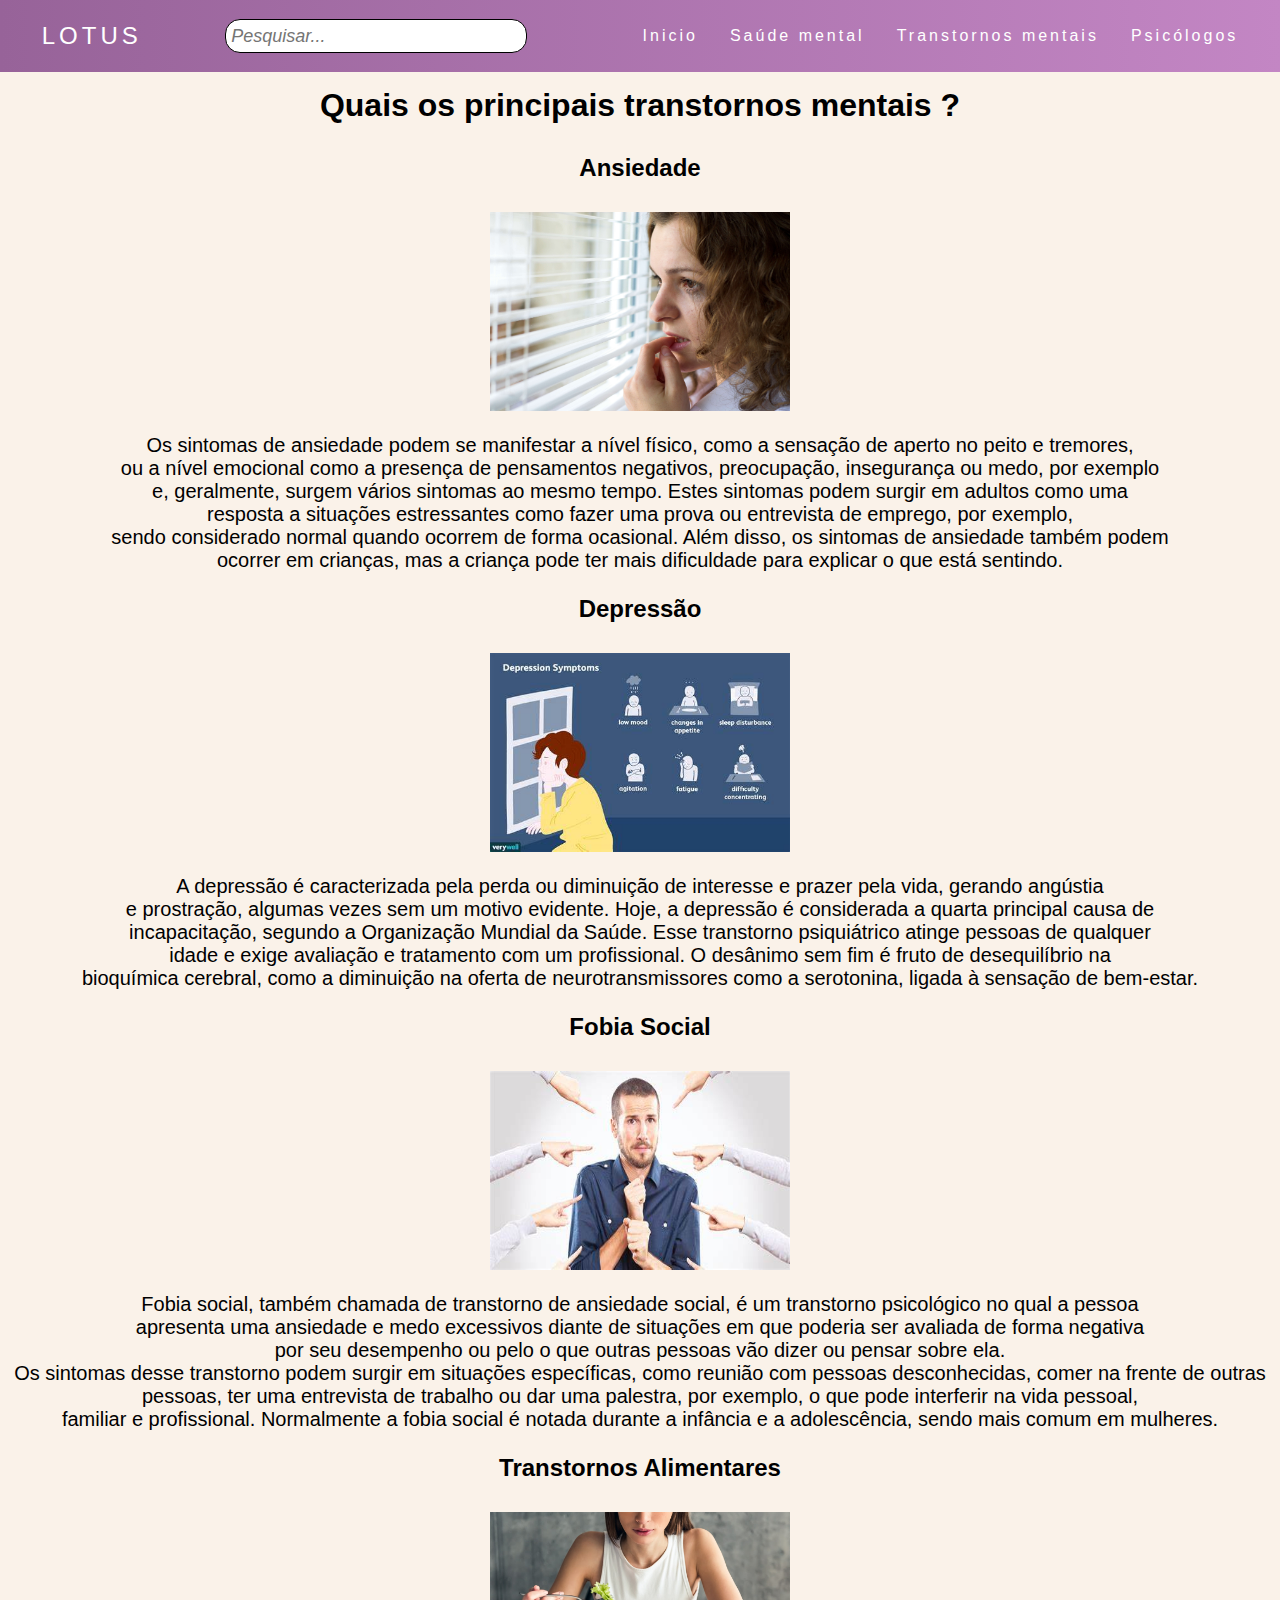
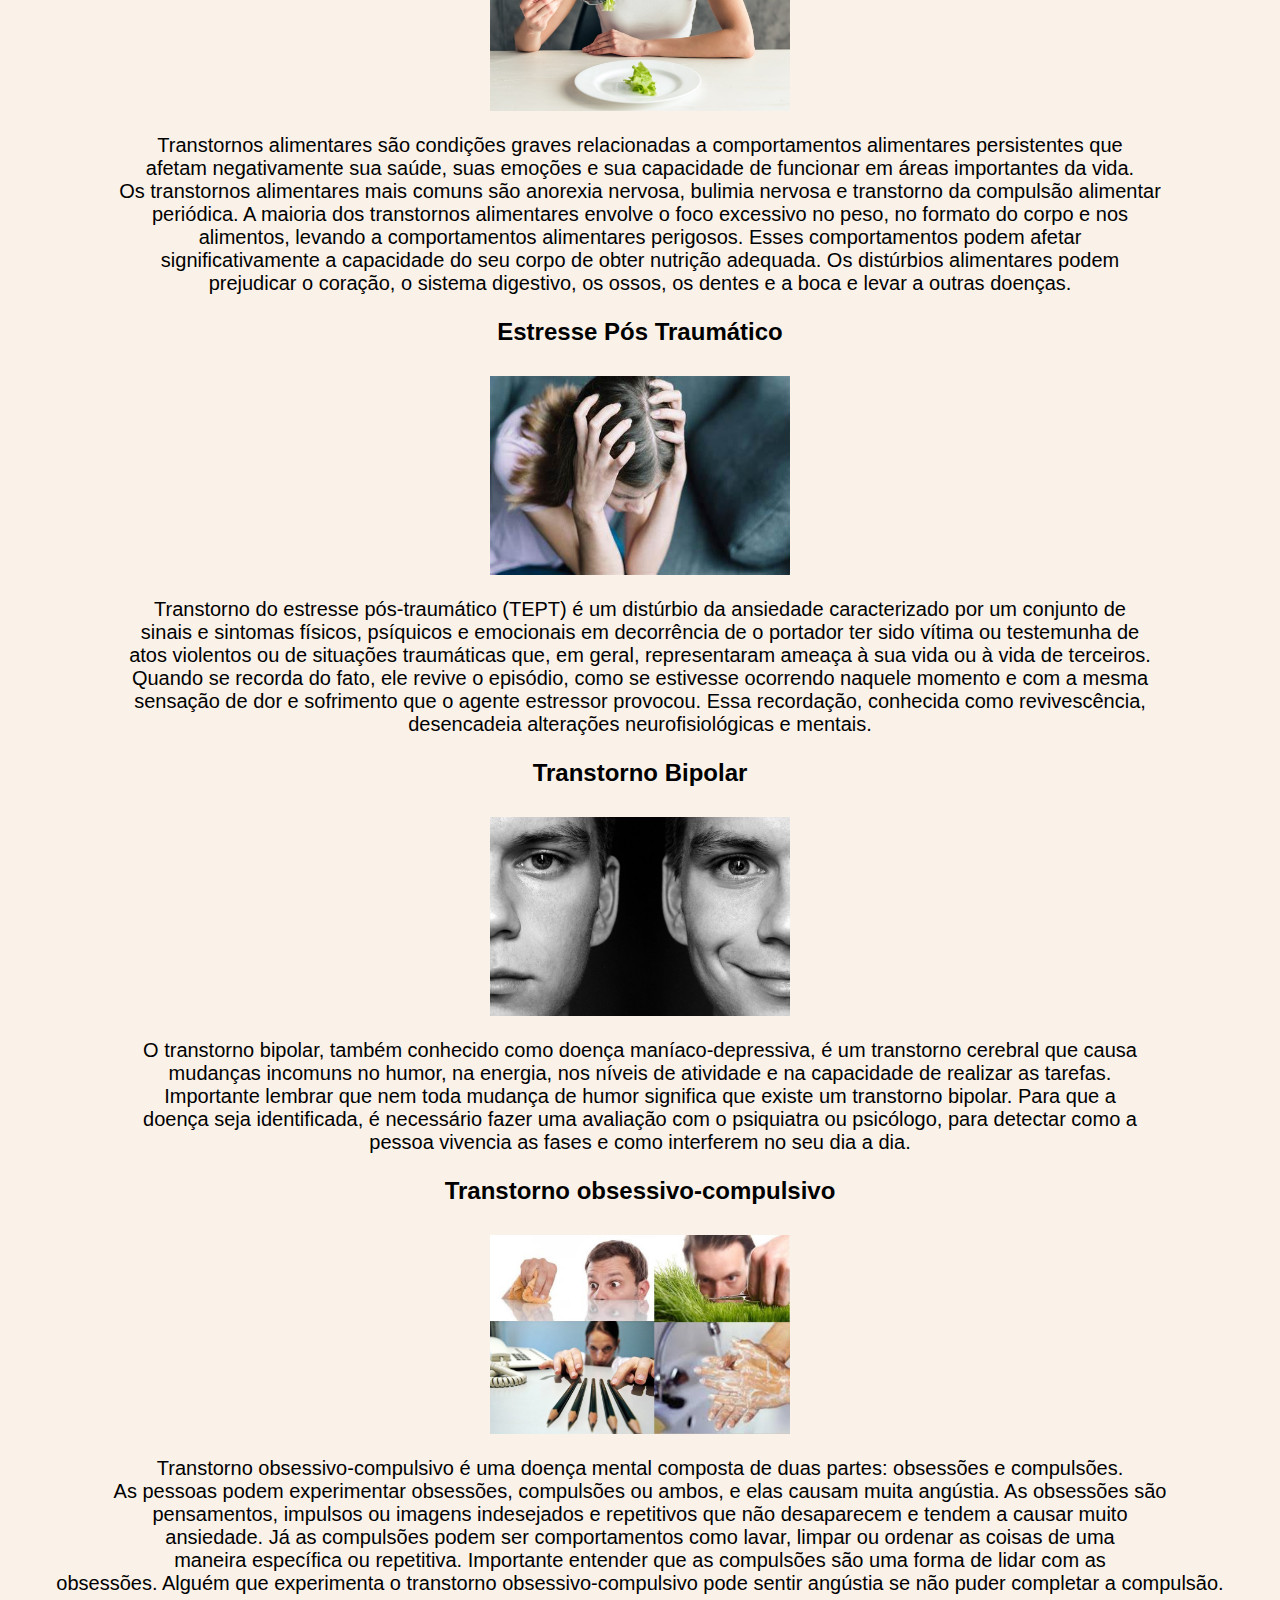
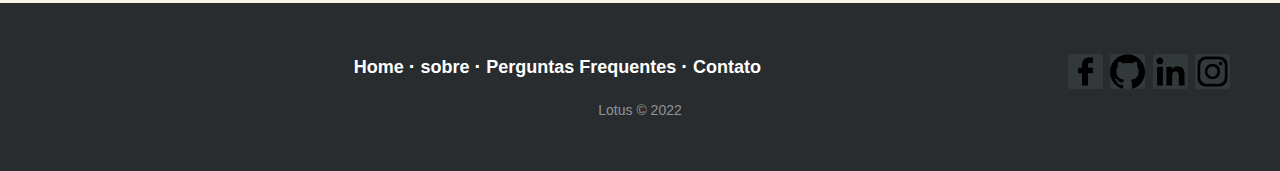
<file: Paginas/Transtornos.html>
<!DOCTYPE html>
<html lang="pt-br">
<head>
    <meta charset="UTF-8">
    <meta http-equiv="X-UA-Compatible" content="IE=edge">
    <meta name="viewport" content="width=device-width, initial-scale=1.0">
    <link rel="stylesheet" type="text/css" href="../estilo.css">
    <style>
        h1{
            padding: 15px;
            text-align: center;
        }
        h2{
            padding: 15px;
            text-align: center;
        }
        p{
            padding: 8px;
            text-align: center;
        }
        .imagem{
           margin: auto;
           display: flex;
           padding: 15px;
        }
    </style>
    <title>Transtornos</title>
</head>
<body>
    <header>
        <nav>
            <a class="logo" href="../index.html">Lotus</a>
            <div id="divBusca">
                <input type="text" id="txtBusca" placeholder="Pesquisar..."/>
              </div>
            <div class="mobile-menu">
                <div class="line1"></div>
                <div class="line2"></div>
                <div class="line3"></div>
            </div>
            <ul class="nav-list">
                <li><a href="../index.html">Inicio</a></li>
                <li><a href="SaudeMental.html">Saúde mental</a></li>
                <li><a href="Transtornos.html">Transtornos mentais</a></li>
                <li><a href="Pisicologos.html"> Psicólogos</a></li>
            </ul>
        </nav>
    </header>
    <main>
        <h1>Quais os principais transtornos mentais ?</h1>
        <h2>Ansiedade</h2>
        <img class="imagem" src="../Imagens/ansiedade.jpg" width="300px" height="199px">
        <p>  Os sintomas de ansiedade podem se manifestar a nível físico, 
            como a sensação de aperto no peito e tremores,<br> ou a nível emocional 
            como a presença de pensamentos negativos, preocupação, insegurança ou 
            medo, por exemplo<br> e, geralmente, surgem vários sintomas ao mesmo tempo.
            Estes sintomas podem surgir em adultos como uma <br>resposta a situações 
            estressantes como fazer uma prova ou entrevista de emprego, 
            por exemplo, <br>sendo considerado normal quando ocorrem de forma 
            ocasional. Além disso, os sintomas de ansiedade também podem <br>
            ocorrer em crianças, mas a criança pode ter mais dificuldade 
            para explicar o que está sentindo.</p>

            <h2>Depressão</h2>
            <img class="imagem" src="../Imagens/depressao.jpg" width="300px" height="199px">
            <p>  A depressão é caracterizada pela perda ou diminuição de 
                interesse e prazer pela vida, gerando angústia<br> e prostração, algumas 
                vezes sem um motivo evidente. 
                Hoje, a depressão é considerada a quarta principal causa de<br> 
                incapacitação, segundo a Organização Mundial da Saúde.        
                Esse transtorno psiquiátrico atinge pessoas de qualquer<br> idade 
                e exige avaliação e tratamento com um profissional.                    
                O desânimo sem fim é fruto de desequilíbrio na<br> bioquímica 
                cerebral, como a diminuição na oferta de neurotransmissores 
                como a serotonina, ligada à sensação de bem-estar.</p>

        <h2>Fobia Social</h2>
        <img class="imagem" src="../Imagens/fobia.jpg" width="300px" height="199px">
        <p>  Fobia social, também chamada de transtorno de ansiedade social, 
            é um transtorno psicológico no qual a pessoa<br> apresenta uma ansiedade 
            e medo excessivos diante de situações em que poderia ser avaliada de 
            forma negativa<br> por seu desempenho ou pelo o que outras pessoas vão 
            dizer ou pensar sobre ela. <br>
            Os sintomas desse transtorno podem surgir em situações específicas, 
            como reunião com pessoas desconhecidas, comer na frente de outras<br> 
            pessoas, ter uma entrevista de trabalho ou dar uma palestra, por 
            exemplo, o que pode interferir na vida pessoal,<br> familiar e 
            profissional. 
            Normalmente a fobia social é notada durante a infância e a 
            adolescência, sendo mais comum em mulheres.</p>
        
        <h2>Transtornos Alimentares</h2>
        <img class="imagem" src="../Imagens/trantorno alimentar.jpg" width="300px" height="199px">
        <p>  Transtornos alimentares são condições graves relacionadas a comportamentos 
            alimentares persistentes que<br> afetam negativamente sua saúde, suas 
            emoções e sua capacidade de funcionar em áreas importantes da vida.<br>
            Os transtornos alimentares mais comuns são anorexia nervosa,
             bulimia nervosa e transtorno da compulsão alimentar<br> periódica. 
            A maioria dos transtornos alimentares envolve o foco excessivo no 
            peso, no formato do corpo e nos<br> alimentos, levando a comportamentos 
            alimentares perigosos. 
            Esses comportamentos podem afetar<br> significativamente a capacidade 
            do seu corpo de obter nutrição adequada. 
            Os distúrbios alimentares podem<br> prejudicar o coração, o sistema 
            digestivo, os ossos, os dentes e a boca e levar a outras doenças.</p>

        <h2>Estresse Pós Traumático</h2>
        <img class="imagem" src="../Imagens/extresse.jpg" width="300px" height="199px">
        <p>  Transtorno do estresse pós-traumático (TEPT) é um distúrbio da ansiedade 
            caracterizado por um conjunto de<br> sinais e sintomas físicos, psíquicos e 
            emocionais em decorrência de o portador ter sido vítima ou testemunha de<br> 
            atos violentos ou de situações traumáticas que, em geral, representaram 
            ameaça à sua vida ou à vida de terceiros.<br>
            Quando se recorda do fato, ele revive o episódio, como se estivesse 
            ocorrendo naquele momento e com a mesma<br> sensação de dor e sofrimento 
            que o agente estressor provocou. Essa recordação, conhecida como 
            revivescência,<br> desencadeia alterações neurofisiológicas e mentais.</p>

        <h2>Transtorno Bipolar</h2>
        <img class="imagem" src="../Imagens/bipolar.png" width="300px" height="199px">
        <p> O transtorno bipolar, também conhecido como doença maníaco-depressiva, 
            é um transtorno cerebral que causa<br> mudanças incomuns no humor, na 
            energia, nos níveis de atividade e na capacidade de realizar as 
            tarefas.<br> 
            Importante lembrar que nem toda mudança de humor significa que existe 
            um transtorno bipolar.
            Para que a<br> doença seja identificada, é necessário fazer uma avaliação 
            com o psiquiatra ou psicólogo, para detectar como a<br> pessoa vivencia
            as fases e como interferem no seu dia a dia.</p>

        <h2>Transtorno obsessivo-compulsivo</h2>
        <img class="imagem" src="../Imagens/obssesivo compusivo.jpg" width="300px" height="199px">
        <p>  Transtorno obsessivo-compulsivo é uma doença mental composta de duas 
            partes: obsessões e compulsões. <br>As pessoas podem experimentar 
            obsessões, compulsões ou ambos, e elas causam muita angústia.
            As obsessões são<br> pensamentos, impulsos ou imagens indesejados e 
            repetitivos que não desaparecem e tendem a causar muito<br> ansiedade. 
             Já as compulsões podem ser comportamentos como lavar, limpar ou 
             ordenar as coisas de uma<br> maneira específica ou repetitiva. 
             Importante entender que as compulsões são uma forma de lidar com as<br> 
             obsessões.
            Alguém que experimenta o transtorno obsessivo-compulsivo pode sentir
             angústia se não puder completar a compulsão.</p>

    </main>
    <footer class="footer-distributed">

        <div class="footer-right">
  
            <a href="#"><i><img src="../icons/facebook.png" height="35px" width="35px" title="Facebook"></i></a>
            <a href="#"><i><img src="../icons/github.png" height="35px" width="35px" title="github"></i></a>
            <a href="#"><i><img src="../icons/linkedin.png" height="35px" width="35px" title="Linkedin"></i></a>
            <a href="#"><i><img src="../icons/instagram.png" height="35px" width="35px" title="Instagram"></i></a>
  
        </div>
  
        <div class="footer-left">

            <p class="footer-links">
                <a class="link-1" href="#">Home</a>

                <a href="../Paginas/Sobre.html">sobre</a>

                <a href="../Paginas/Dicas.html">Perguntas Frequentes</a>

                <a href="../https://www.instagram.com.br">Contato</a>
            </p>

            <p>Lotus &copy; 2022</p>
        </div>
  
    </footer>
    <script type="text/javascript" src="../script.js"></script>
</body>
</html>
</file>
<file: estilo.css>
*{
    margin: 0;
    padding: 0;
    font-family:'Gill Sans', 'Gill Sans MT', Calibri, 'Trebuchet MS', sans-serif ;
}
 html{
  scroll-behavior: smooth;
 }
body{
  /*cor de teste*/
  background-color: #FAF2E9;
}

a{
    color: white;
    text-decoration: none;
    transition: 0.3s;
}

a:hover{
    opacity: 0.7;
}

.logo{
    font-size: 24px;
    text-transform: uppercase;
    letter-spacing: 4px;
}

nav{
    display: flex;
    justify-content: space-around;
    align-items: center;
    font-family: system-ui, -apple-system, Helvetica, Arial, sans-serif;
    background-image: linear-gradient(to right, #976399, #c386c4);
    height: 8vh;
    z-index: 999;
    position: relative;
}
  .nav-list{
    list-style: none;
    display: flex;
}
  .nav-list li{
    letter-spacing: 3px;
    margin-left: 32px;
}
  .mobile-menu{
    display: none;
    cursor: pointer;
}
  .mobile-menu div{
    width: 32px;
    height: 2px;
    background: #fff;
    margin: 8px;
    transition: 0.3s;
}
  @media (max-width: 999px){
    body {
      overflow-x: hidden;
    }
    .nav-list {
      position: absolute;
      top: 8vh;
      right: 0;
      width: 50vw;
      height: 92vh;
      background:#23232e;
      flex-direction: column;
      align-items: center;
      justify-content: space-around;
      transform: translateX(100%);
      transition: transform 0.3s ease-in;
    }
    .nav-list li {
        margin-left: 0;
        opacity: 0;
        
      }
      .mobile-menu {
        display: block;
      }
}
    .nav-list.active{
        transform: translateX(0);
}
@keyframes navLinkFade {
    from {
      opacity: 0;
      transform: translateX(50px);
    }
    to {
      opacity: 1;
      transform: translateX(0);
    }
  }
  
  .mobile-menu.active .line1 {
    transform: rotate(-45deg) translate(-8px, 8px);
  }
  
  .mobile-menu.active .line2 {
    opacity: 0;
  }
  
  .mobile-menu.active .line3 {
    transform: rotate(45deg) translate(-5px, -7px);
  }
  #divBusca{
    background-color:white;
    border:solid 1px;
    border-radius:15px;
    width:300px;
  }
  
  #txtBusca{
    float:left;
    background-color:transparent;
    padding-left:5px;
    font-style:italic;
    font-size:18px;
    border:none;
    height:32px;
    width:260px;
  }
.slider{
  margin: 0 auto;
  /*teste de responsividade*/max-width: 800px;
  height: 400px;
  overflow: hidden;
}
.slides{
  width: 400%;
  height: 400px;
  display: flex;
}
.slides input{
  display: none;
}
.slide{
  width: 25%;
  position: relative;
  transition: 2s;
  padding: 0;
}
.slide img{
  width: 800px;
  padding: 0;
}
.manual-navegation{
position: absolute;
width: 800px;
margin-top: -40px;
display: flex;
justify-content: center;
}
.manual-btn{
border: 2px solid #fff;
padding: 5px;
border-radius: 10px;
cursor: pointer;
transition: 1s;
}
.manual-btn:not(:last-child){
  margin-right: 40px;
}
.manual-btn:hover{
  background-color: #fff;
}
#radio1:checked ~ .first{
  margin-left: 0;
}
#radio2:checked ~ .first{
  margin-left: -25%;
}
#radio3:checked ~ .first{
  margin-left: -50%;
}
#radio4:checked ~ .first{
  margin-left: -75%;
}
.navigation-auto div{
  border: 2px solid #20a6ff;
  padding: 5px;
  border-radius: 10px;
  cursor: pointer;
  transition: 1s;
}
.navigation-auto{
  position: absolute;
  width: 800px;
  margin-top: 360px;
  display: flex;
  justify-content: center;
}
.navigation-auto div:not(:last-child){
  margin-right: 40px;
}
#radio1:checked ~ .navigation-auto .auto-btn1{
  background-color: #fff;
}
#radio2:checked ~ .navigation-auto .auto-btn2{
  background-color: #fff;
}
#radio3:checked ~ .navigation-auto .auto-btn3{
  background-color: #fff;
}
#radio4:checked ~ .navigation-auto .auto-btn4{
  background-color: #fff;
}
.slider_Centro{
  margin: 0;
  padding: 0;
  width: 100%;
  height: 70vh;
  display: flex;
  justify-content: center;
  align-items: center;
}
table{
  padding: 100px 0px 0px 20px;
}
.infor{
padding: 0px 0px 0px 30px;
}
.imagen_pisicologos{
  width: 150px;
  border-radius: 50%;
  transition: 0.5s;
}
.imagen_pisicologos:hover{
  border-radius: 0%;
}
.H1_pisicologos{
  text-align: center;
  padding: 20px;
  font-family: Arial, Helvetica, sans-serif;
}
.menssagemMotivadora{
  width: 50vh;
  margin: auto;
  padding: 10px;
  text-align: center;
  font-size: 20px;
  background-color: #cbcbda;
}
.conteudo{
  min-width: 320px;
  max-width: 800px;
  margin: auto;

}
.conteudo, p{
  padding: 15px;
  font-size: 20px;
  overflow: visible;
}
.conteudo, h2{
  font-family:'Gill Sans', 'Gill Sans MT', Calibri, 'Trebuchet MS', sans-serif ;
}
.footer-distributed {
  background-color: #292c2f;
  box-shadow: 0 1px 1px 0 rgba(0, 0, 0, 0.12);
  box-sizing: border-box;
  width: 100%;
  text-align: left;
  font: normal 16px sans-serif;
  padding: 45px 50px;
}

.footer-distributed .footer-left p {
  color: #8f9296;
  font-size: 14px;
  margin: 0;
}
/* Footer links */

.footer-distributed p.footer-links {
  font-size: 18px;
  font-weight: bold;
  color: #ffffff;
  margin: 0 0 10px;
  padding: 0;
  transition: ease .25s;
}

.footer-distributed p.footer-links a {
  display: inline-block;
  line-height: 1.8;
  text-decoration: none;
  color: inherit;
  transition: ease .25s;
}

.footer-distributed .footer-links a:before {
  content: "·";
  font-size: 20px;
  left: 0;
  color: #fff;
  display: inline-block;
  padding-right: 5px;
}

.footer-distributed .footer-links .link-1:before {
  content: none;
}

.footer-distributed .footer-right {
  float: right;
  margin-top: 6px;
  max-width: 180px;
}

.footer-distributed .footer-right a {
  display: inline-block;
  width: 35px;
  height: 35px;
  background-color: #33383b;
  border-radius: 2px;
  font-size: 20px;
  color: #ffffff;
  text-align: center;
  line-height: 35px;
  margin-left: 3px;
  transition:all .25s;
}

.footer-distributed .footer-right a:hover{transform:scale(1.1); -webkit-transform:scale(1.1);}

.footer-distributed p.footer-links a:hover{text-decoration:underline;}

/* Media Queries */

@media (max-width: 600px) {
  .footer-distributed .footer-left, .footer-distributed .footer-right {
    text-align: center;
  }
  .footer-distributed .footer-right {
    float: none;
    margin: 0 auto 20px;
  }
  .footer-distributed .footer-left p.footer-links {
    line-height: 1.8;
  }
}
</file>
